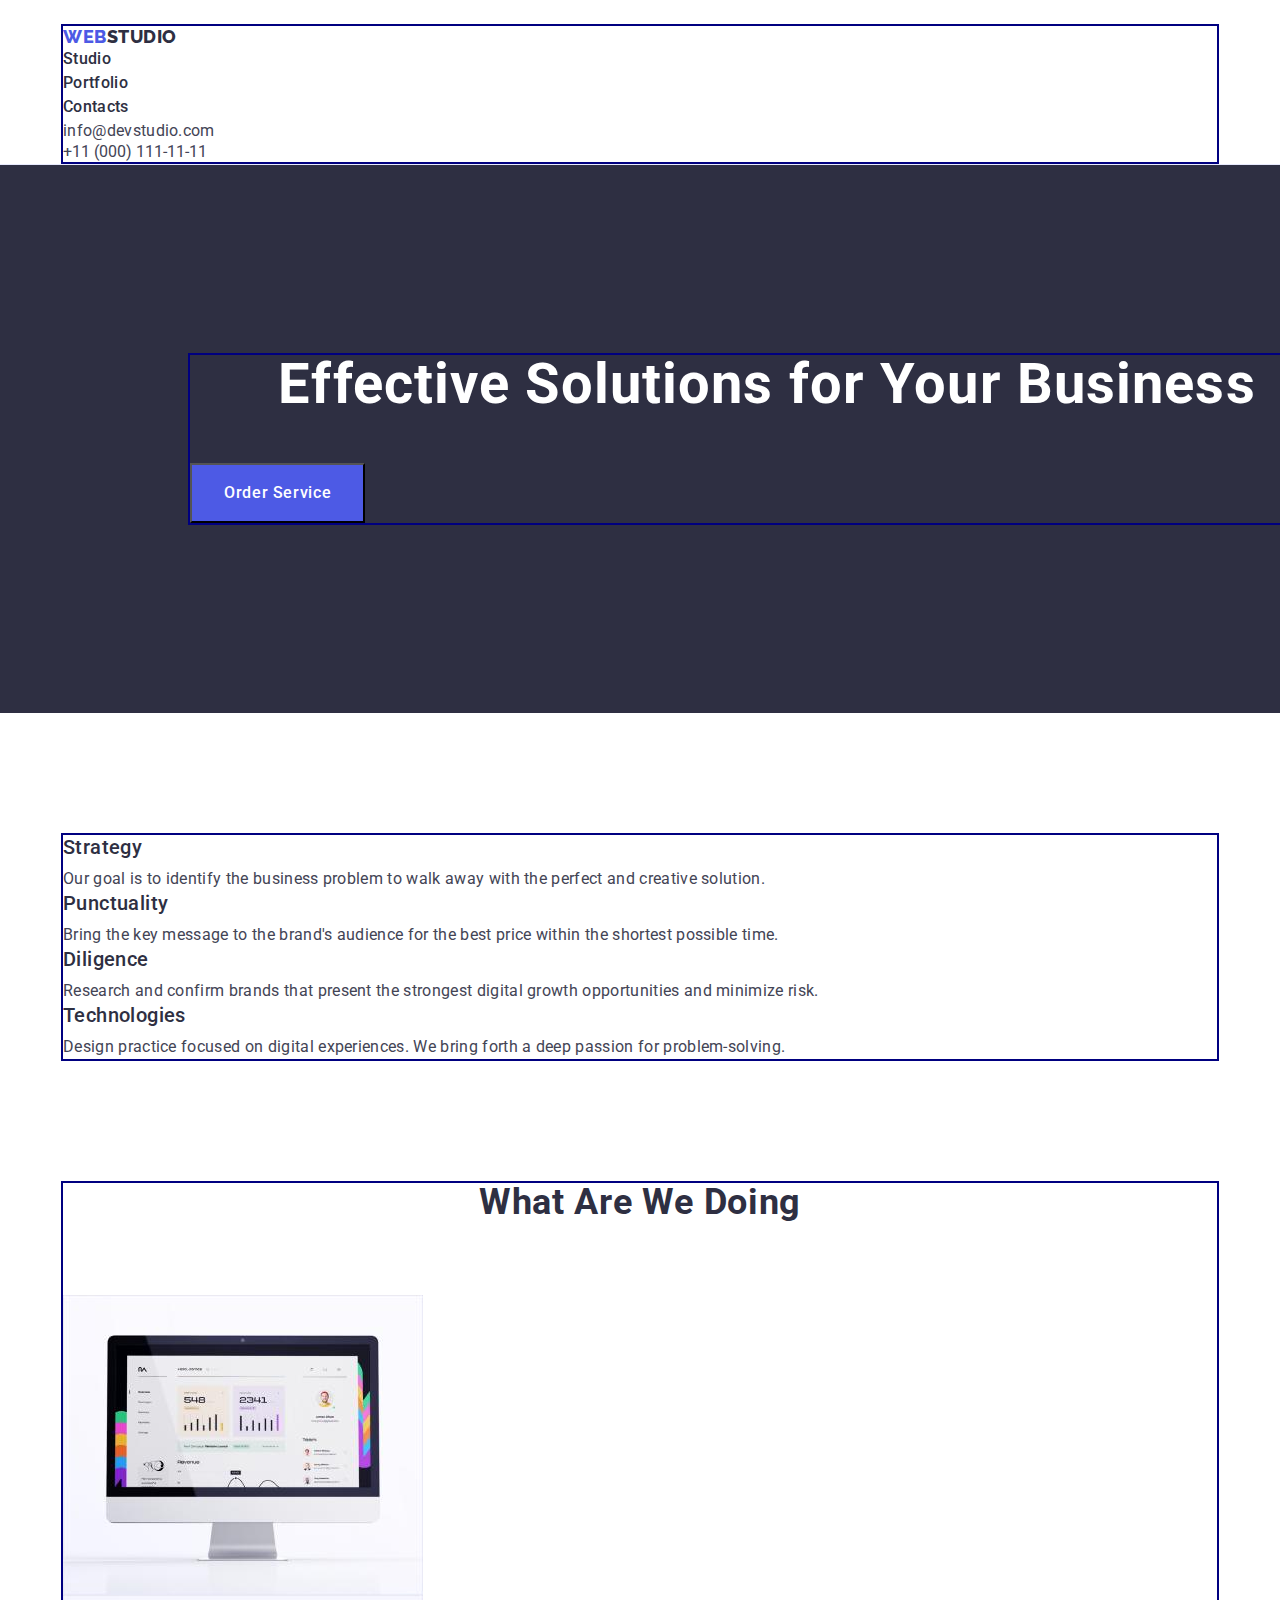
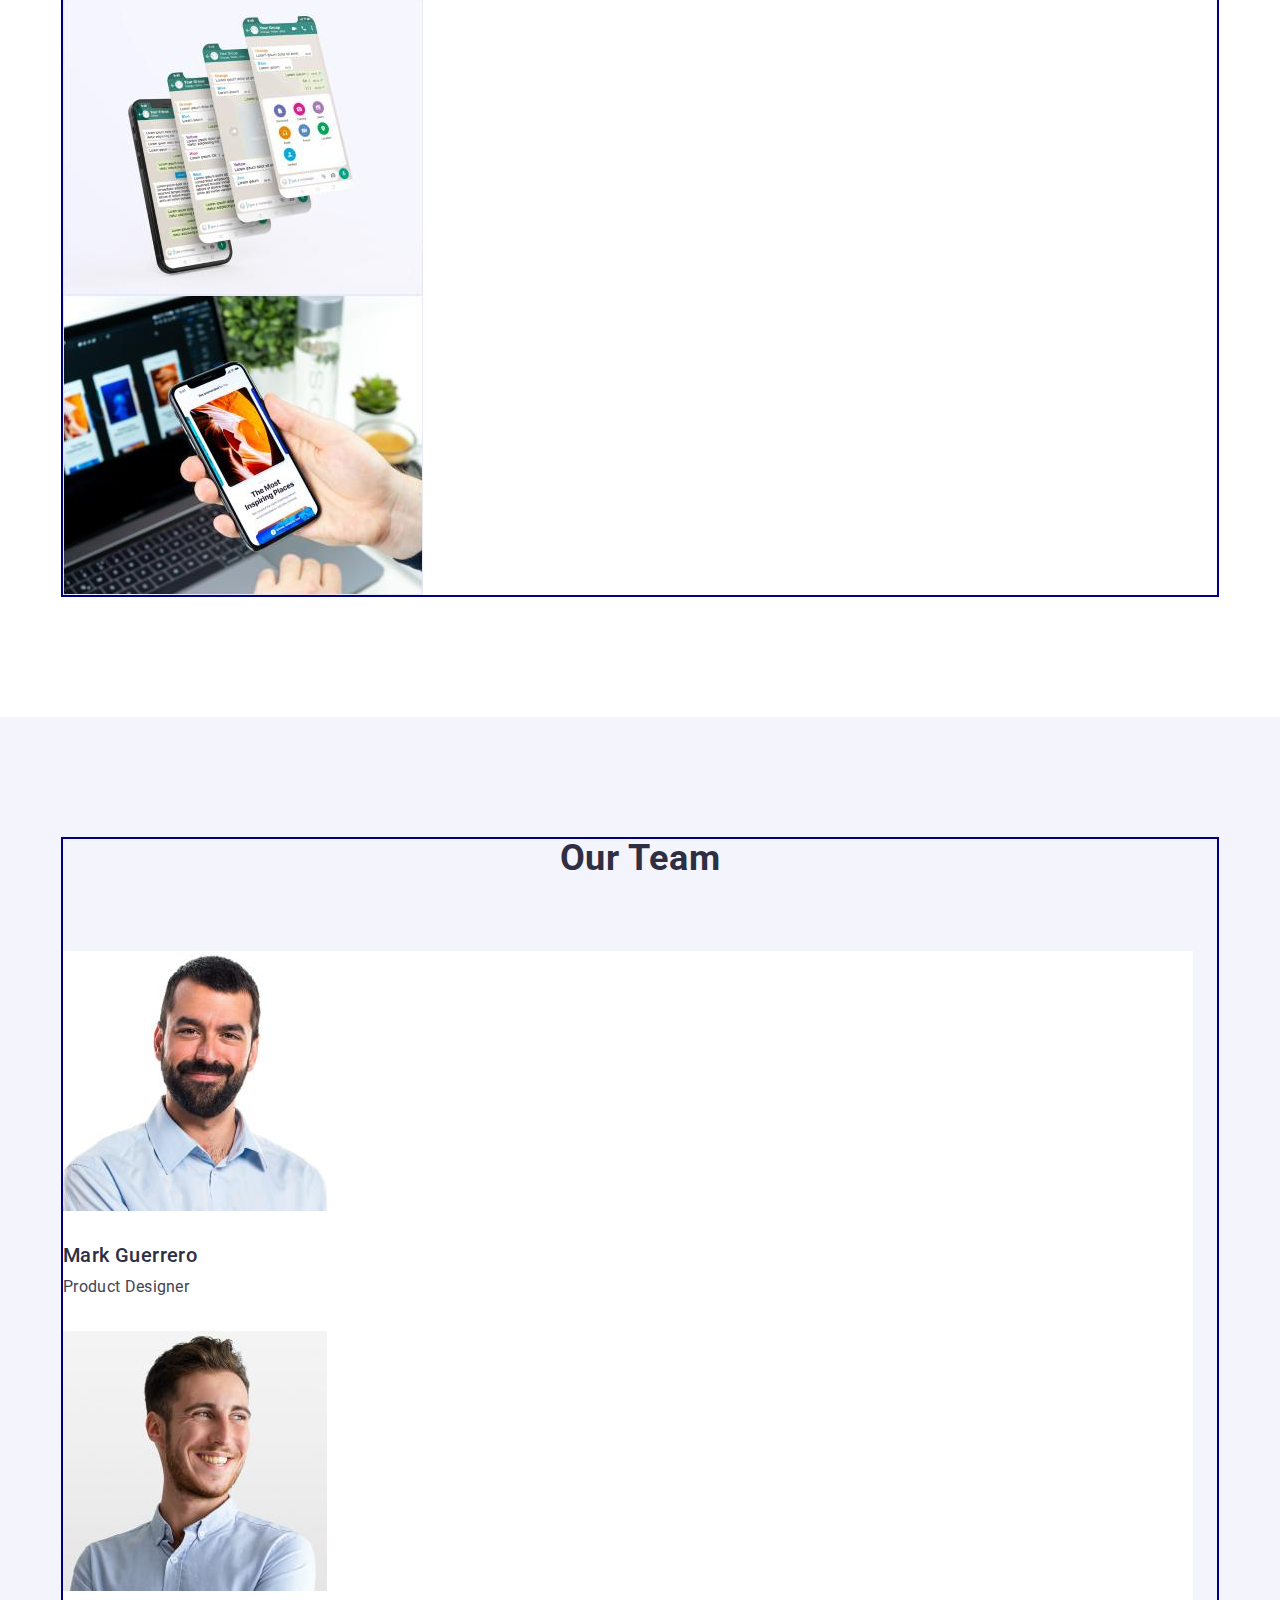
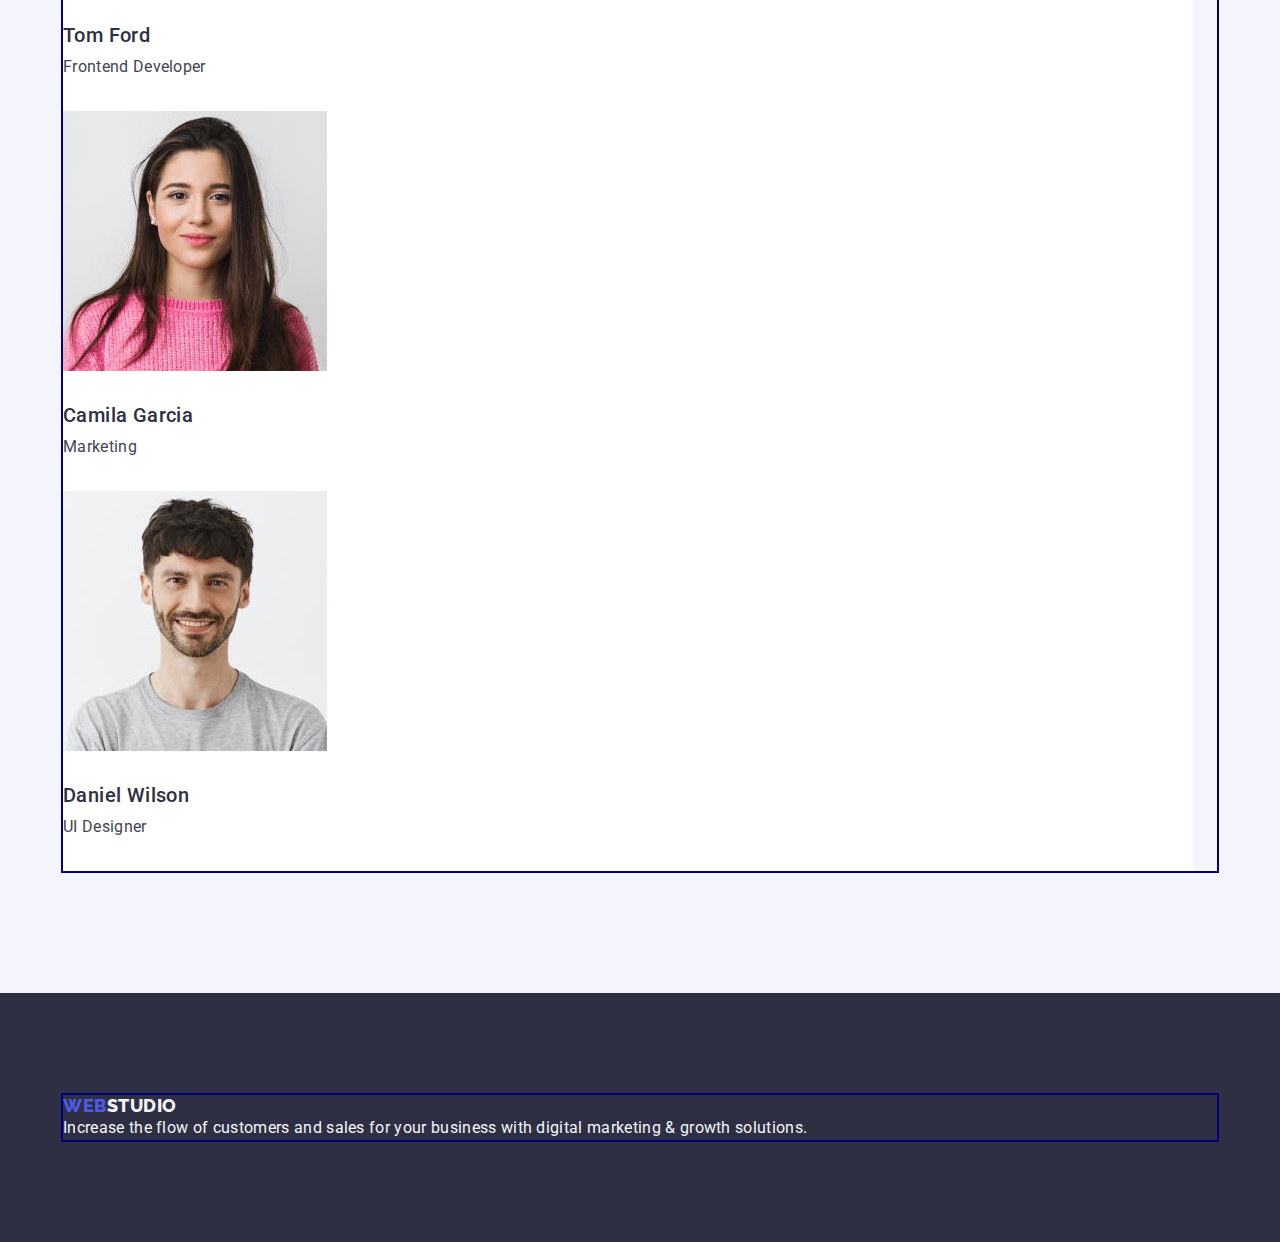
<file: index.html>
<!DOCTYPE html>
<html lang="en">

<head>
  <meta charset="UTF-8" />
  <meta http-equiv="X-UA-Compatible" content="IE=edge" />
  <meta name="viewport" content="width=device-width, initial-scale=1.0" />
  <title>Студія</title>
  <link rel="preconnect" href="https://fonts.googleapis.com">
  <link rel="preconnect" href="https://fonts.gstatic.com" crossorigin>
  <link href="https://fonts.googleapis.com/css2?family=Raleway:wght@800&family=Roboto:wght@400;500;700;900&display=swap"
    rel="stylesheet">
  <link rel="stylesheet" href="https://cdn.jsdelivr.net/npm/modern-normalize@1.1.0/modern-normalize.min.css">
  <link rel="stylesheet" href="./css/styles.css" />
</head>

<body>
  <!--------------------------------------------------- Header  -->

  <header class="header">
    <div class="container">
      <nav class="navigation">
        <!-------------------------------------------------- Logotype -->

        <a class="logo link" href="./index.html">Web<span class="logo-second">Studio</span></a>

        <!-------------------------------------------------- Menu list -->

        <ul class="menu list">
          <li class="menu-items">
            <a href="./index.html" class="menu-items-link link">Studio</a>
          </li>
          <li class="menu-items">
            <a href="./portfolio.html" class="menu-items-link link">Portfolio</a>
          </li>
          <li>
            <a href="" class="menu-items-link link">Contacts</a>
          </li>
        </ul>
      </nav>

      <!------------------------------------------------------------------ Contact information -->

      <address class="address">
        <ul class="list">
          <li class="list-items">
            <a class="list-items-link link" href="mailto:info@devstudio.com">info@devstudio.com</a>
          </li>
          <li>
            <a class="list-items-link link" href="tel:+110001111111">+11 (000) 111-11-11</a>
          </li>
        </ul>
      </address>
    </div>
  </header>


  <!-- Mane content on the first page  -->

  <main>
    <!-- Hero page. First section  -->

    <section class="hero-page section">
      <div class="container">
        <h1 class="main-title">Effective Solutions for Your Business</h1>
        <button class="button" type="button">Order Service</button>
      </div>
    </section>

    <!-- Principles of companu work. Second section -->

    <section class="second-section section">
      <div class="container">
        <h2 class="second-section-title" hidden>Principles on which the work of the company is built</h2>
        <ul class="second-section-list list">
          <li>
            <h3 class="principles">Strategy</h3>
            <p class="principles-text">
              Our goal is to identify the business problem to walk away with the perfect and
              creative solution.
            </p>
          </li>
          <li>
            <h3 class="principles">Punctuality</h3>
            <p class="principles-text">
              Bring the key message to the brand's audience for the best price within the shortest
              possible time.
            </p>
          </li>
          <li>
            <h3 class="principles">Diligence</h3>
            <p class="principles-text">
              Research and confirm brands that present the strongest digital growth opportunities
              and minimize risk.
            </p>
          </li>
          <li>
            <h3 class="principles">Technologies</h3>
            <p class="principles-text">
              Design practice focused on digital experiences. We bring forth a deep passion for
              problem-solving.
            </p>
          </li>
        </ul>
      </div>
    </section>

    <!-- Ecsamples of work. Third section  -->

    <section class="third-section section">
      <div class="container">
        <h2 class="third-section-title">What are we doing</h2>
        <ul class="list">
          <li class="images-third-section">
            <img src="./images/Rectangle_71-2.jpg" alt="Computer with the following statistics" width="360"
              height="300" />
          </li>
          <li class="images-third-section">
            <img src="./images/Rectangle_71-1.jpg" alt="Example of support in the application group" width="360"
              height="300" />
          </li>
          <li class="images-third-section">
            <img src="./images/Rectangle_71.jpg" alt="You can make it by phone and by laptop" width="360"
              height="300" />
          </li>
        </ul>
      </div>
    </section>

    <!-- Represents of the team. Fourth section   -->

    <section class="fourth-section section">
      <div class="container">
        <h2 class="fourth-section-title">Our Team</h2>
        <ul class="fourth-section-list list">
          <li class="fourth-section-items">
            <img src="./images/img-3.jpg" alt="photo-card" width="264" height="260" />
            <h3 class="staff">Mark Guerrero</h3>
            <p class="staff-text">Product Designer</p>
          </li>
          <li class="fourth-section-items">
            <img src="./images/img-2.jpg" alt="photo-card" width="264" height="260" />
            <h3 class="staff">Tom Ford</h3>
            <p class="staff-text">Frontend Developer</p>
          </li>
          <li class="fourth-section-items">
            <img src="./images/img-1.jpg" alt="photo-card" width="264" height="260" />
            <h3 class="staff">Camila Garcia</h3>
            <p class="staff-text">Marketing</p>
          </li>
          <li class="fourth-section-items">
            <img src="./images/img.jpg" alt="photo-card" width="264" height="260" />
            <h3 class="staff">Daniel Wilson</h3>
            <p class="staff-text">UI Designer</p>
          </li>
        </ul>
      </div>
    </section>
  </main>

  <!-- Footer of the page  -->

  <footer class="page-bottom">
    <div class="container bottom">
      <a class="logo link" href="./index.html">Web<span class="bottom-logo">Studio</span></a>
      <p class="bottom-text">
        Increase the flow of customers and sales for your business with digital marketing & growth
        solutions.
      </p>
    </div>
  </footer>
</body>

</html>
</file>
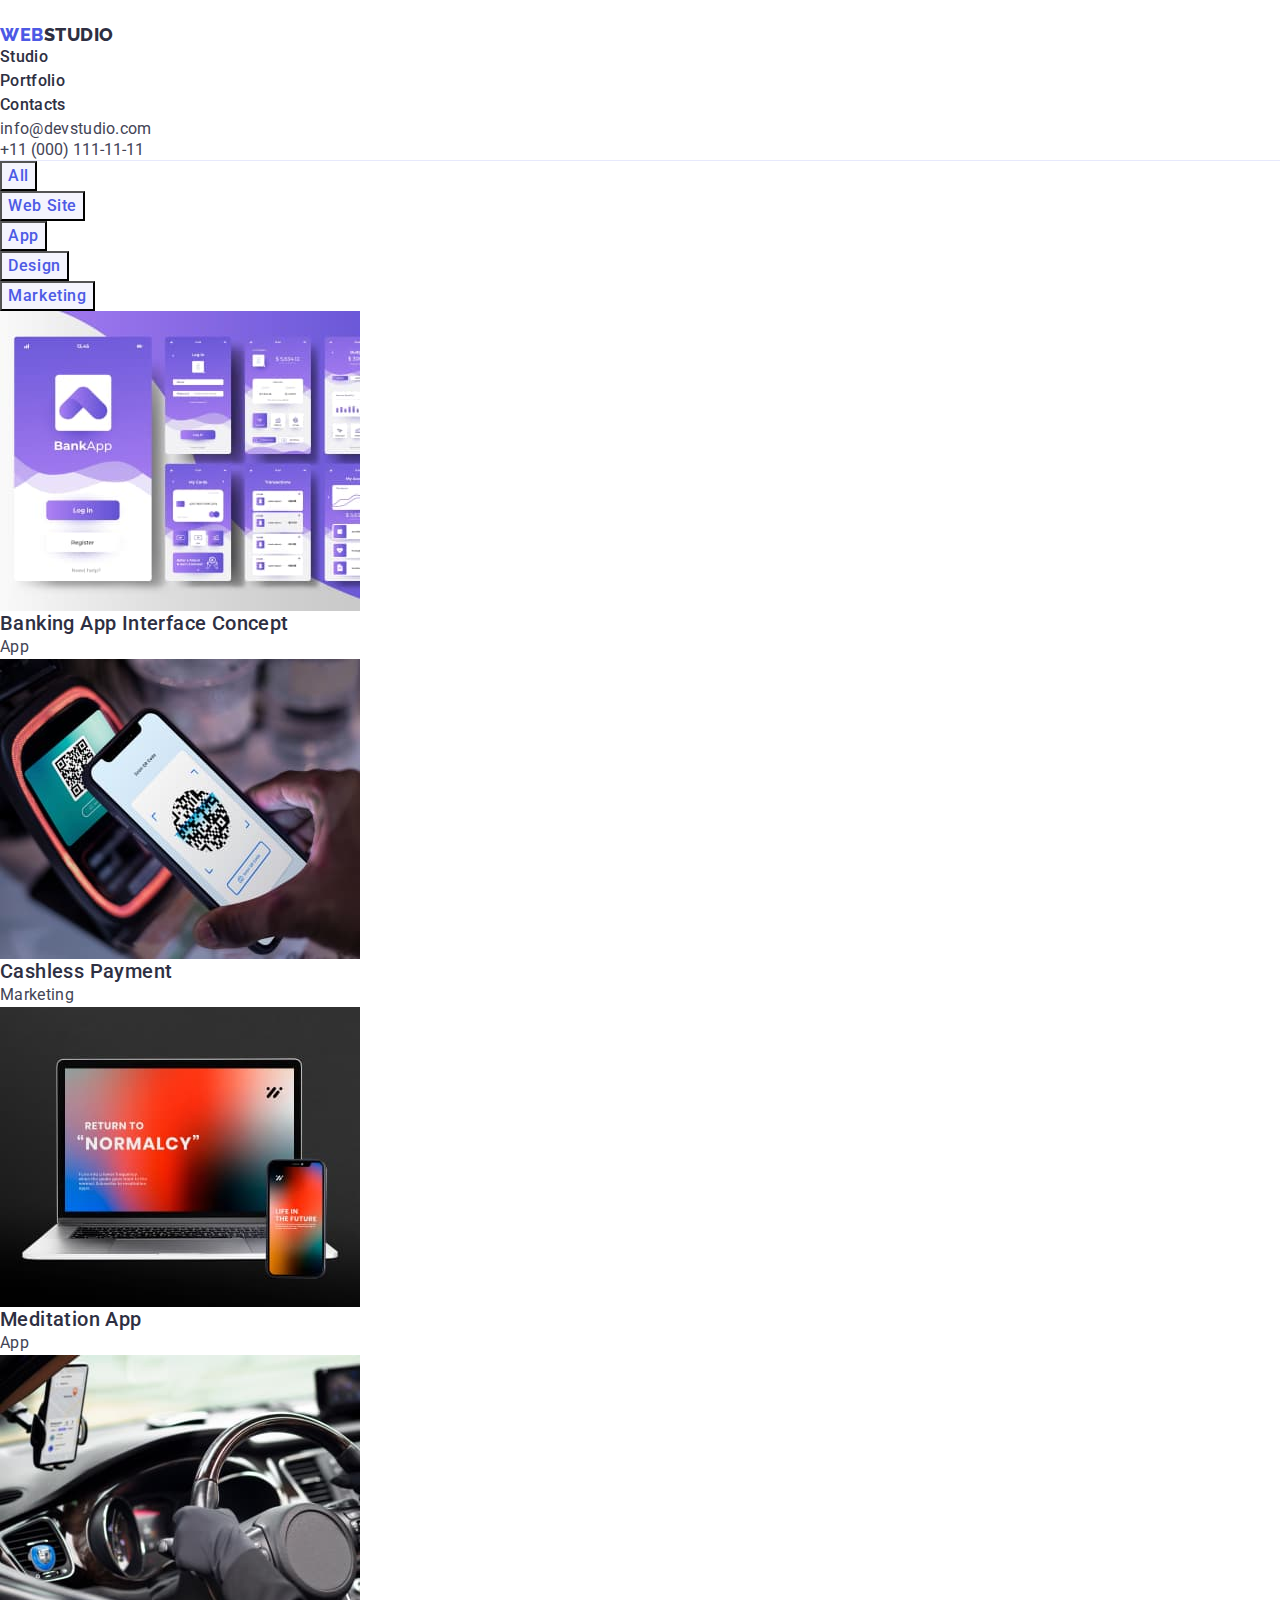
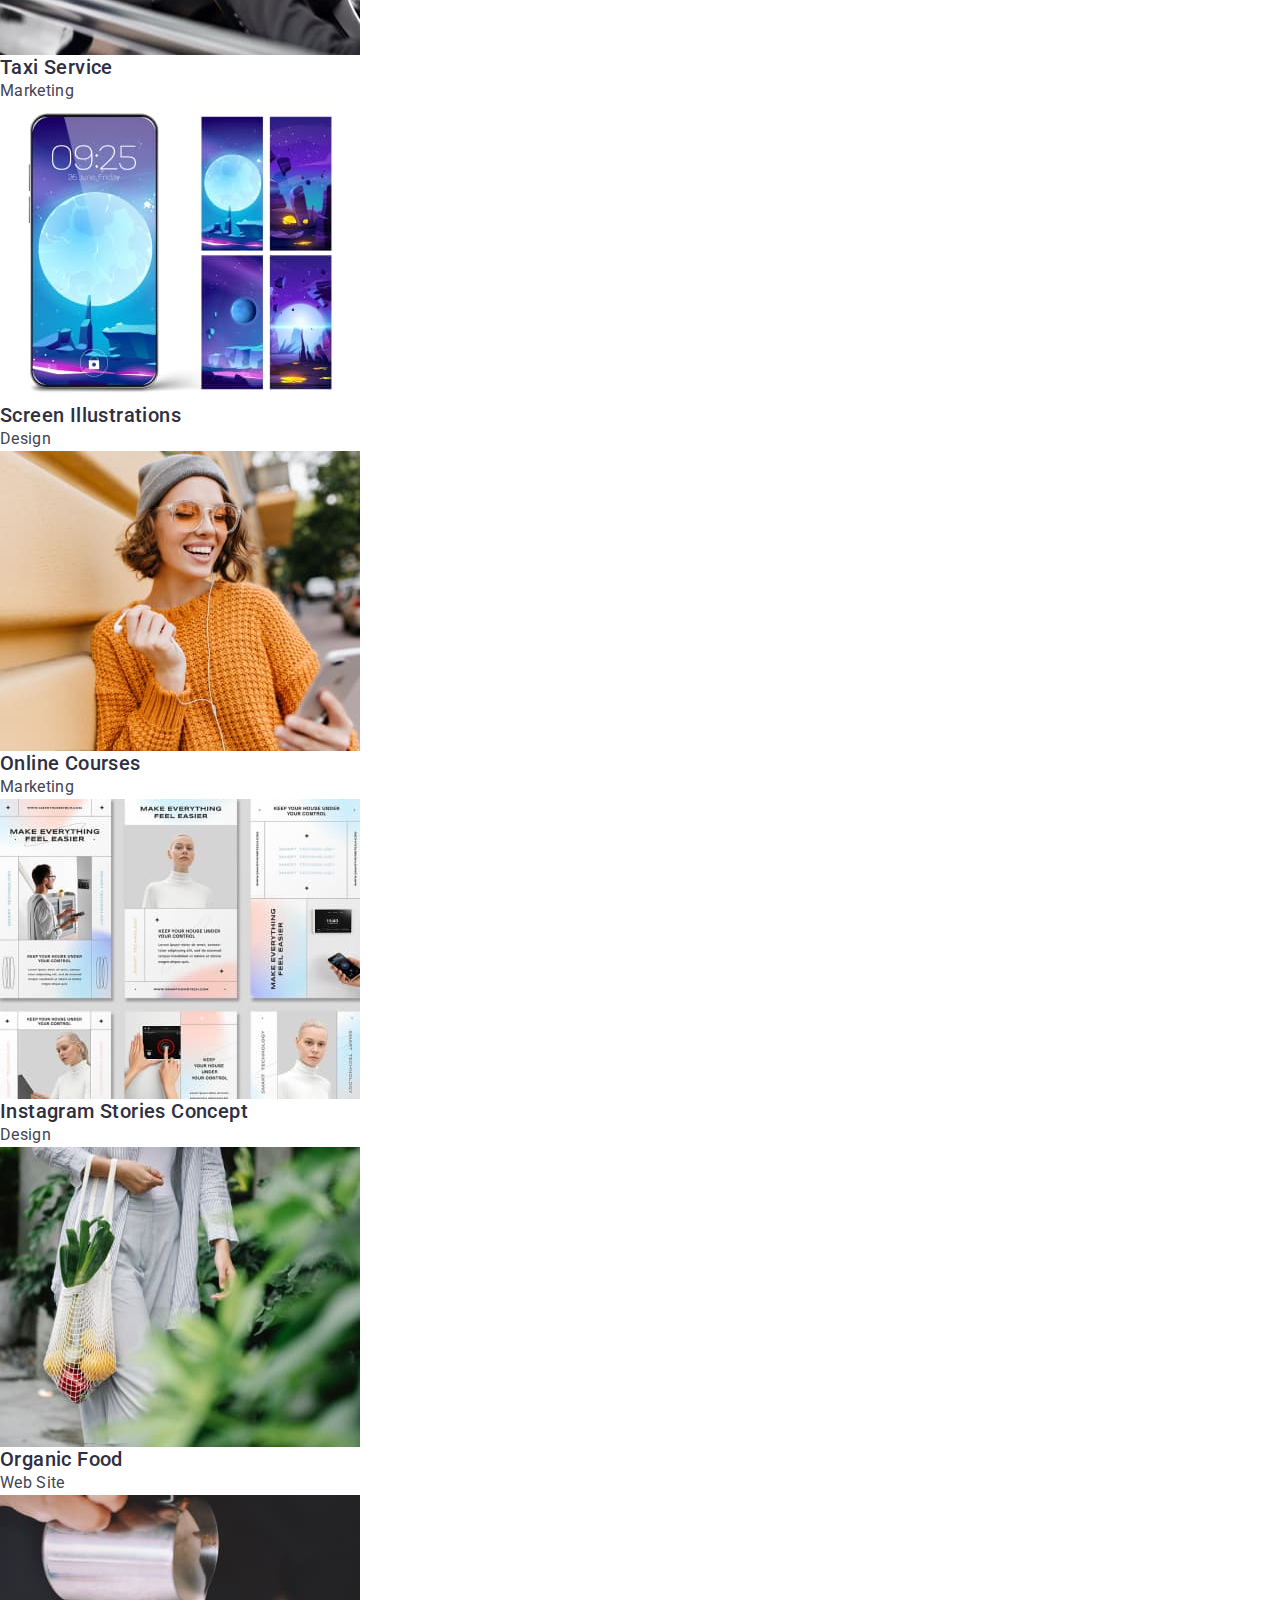
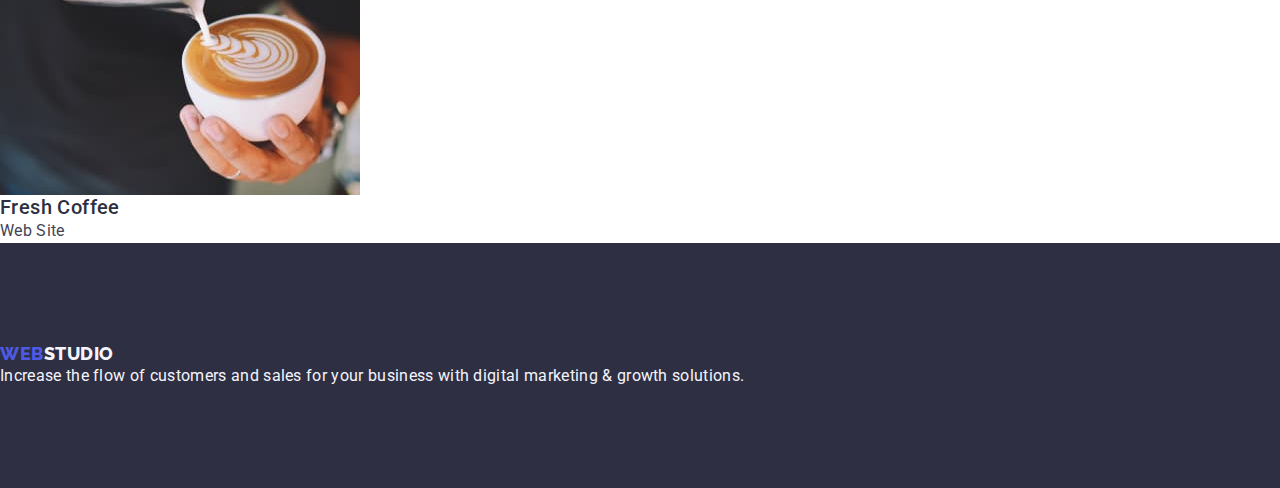
<file: portfolio.html>
<!DOCTYPE html>
<html lang="en">

<head>
  <meta charset="UTF-8" />
  <meta http-equiv="X-UA-Compatible" content="IE=edge" />
  <meta name="viewport" content="width=device-width, initial-scale=1.0" />
  <title>Portfolio</title>
  <link rel="preconnect" href="https://fonts.googleapis.com">
  <link rel="preconnect" href="https://fonts.gstatic.com" crossorigin>
  <link href="https://fonts.googleapis.com/css2?family=Raleway:wght@800&family=Roboto:wght@400;500;700;900&display=swap"
    rel="stylesheet">
  <link rel="stylesheet" href="https://cdn.jsdelivr.net/npm/modern-normalize@1.1.0/modern-normalize.min.css">
  <link rel="stylesheet" href="./css/styles.css" />
</head>

<body>
  <!-- ----------------------------------------------------------------- Header  -->

  <header class="header">
    <div>
      <nav class="navigation">
        <!--------------------------------------------------------------- Logotype -->

        <a class="logo link" href="./index.html">Web<span class="logo-second">Studio</span></a>

        <!-------------------------------------------------------------- Menu list -->

        <ul class="menu list">
          <li class="menu-items">
            <a href="./index.html" class="menu-items-link link">Studio</a>
          </li>
          <li class="menu-items">
            <a href="./portfolio.html" class="menu-items-link link">Portfolio</a>
          </li>
          <li class="menu-items">
            <a href="" class="menu-items-link link">Contacts</a>
          </li>
        </ul>
      </nav>

      <!---------------------------------------------------------- Contact information -->

      <address class="address">
        <ul class="list">
          <li class="list-items">
            <a class="list-items-link link" href="mailto:info@devstudio.com">info@devstudio.com</a>
          </li>
          <li>
            <a class="list-items-link link" href="tel:+110001111111">+11 (000) 111-11-11</a>
          </li>
        </ul>
      </address>
    </div>
  </header>
  <main>
    <!-- Hero PAGE -->

    <section class="first-section-portfolio">
      <div>
        <h1 hidden>Portfolio</h1>

        <!-- Buttons list -->

        <ul class="list">
          <li class="portfolio-menu"><button class="portfolio-menu-button reaction" type="button">All</button></li>
          <li class="portfolio-menu"><button class="portfolio-menu-button reaction" type="button">Web Site</button></li>
          <li class="portfolio-menu"><button class="portfolio-menu-button reaction" type="button">App</button></li>
          <li class="portfolio-menu"><button class="portfolio-menu-button reaction" type="button">Design</button></li>
          <li class="portfolio-menu"><button class="portfolio-menu-button reaction" type="button">Marketing</button>
          </li>
        </ul>

        <!-- Geleru -->

        <ul class="list">

          <li class="menu-pages-list">
            <a class="link" href="./images/an-app.jpg">
              <img src="./images/an-app.jpg" alt="an app" width="360" height="300" />
              <h2 class="menu-pages">Banking App Interface Concept</h2>
              <p class="menu-pages-text">App</p>
            </a>
          </li>

          <li class="menu-pages-list">
            <a class="link" href="./images/link.jpg">
              <img src="./images/link.jpg" alt="link for phone and laptop" width="360" height="300" />
              <h2 class="menu-pages">Cashless Payment</h2>
              <p class="menu-pages-text">Marketing</p>
            </a>
          </li>

          <li class="menu-pages-list">
            <a class="link" href="./images/laptop-phone.jpg">
              <img src="./images/laptop-phone.jpg" alt="laptop screen with an-app for meditation" width="360"
                height="300" />
              <h2 class="menu-pages">Meditation App</h2>
              <p class="menu-pages-text">App</p>
            </a>
          </li>

          <li class="menu-pages-list">
            <a class="link" href="./images/car.jpg">
              <img src="./images/car.jpg" alt="taxi service" width="360" height="300" />
              <h2 class="menu-pages">Taxi Service</h2>
              <p class="menu-pages-text">Marketing</p>
            </a>
          </li>

          <li class="menu-pages-list">
            <a class="link" href="./images/phone-screen.jpg">
              <img src="./images/phone-screen.jpg" alt="screen illustration" width="360" height="300" />
              <h2 class="menu-pages">Screen Illustrations</h2>
              <p class="menu-pages-text">Design</p>
            </a>
          </li>

          <li class="menu-pages-list">
            <a class="link" href="./images/online-metting.jpg">
              <img src="./images/online-metting.jpg" alt="online courses" width="360" height="300" />
              <h2 class="menu-pages">Online Courses</h2>
              <p class="menu-pages-text">Marketing</p>
            </a>
          </li>

          <li class="menu-pages-list">
            <a class="link" href="./images/instagram.jpg">
              <img src="./images/instagram.jpg" alt="instagram stories" width="360" height="300" />
              <h2 class="menu-pages">Instagram Stories Concept</h2>
              <p class="menu-pages-text">Design</p>
            </a>
          </li>

          <li class="menu-pages-list">
            <a class="link" href="./images/fruits-bag.jpg">
              <img src="./images/fruits-bag.jpg" alt="food" width="360" height="300" />
              <h2 class="menu-pages">Organic Food</h2>
              <p class="menu-pages-text">Web Site</p>
            </a>
          </li>

          <li class="menu-pages-list">
            <a class="link" href="./images/coffee.jpg">
              <img src="./images/coffee.jpg" alt="coffee" width="360" height="300" />
              <h2 class="menu-pages">Fresh Coffee</h2>
              <p class="menu-pages-text">Web Site</p>
            </a>
          </li>

        </ul>
      </div>

    </section>
  </main>

  <!-- Footer of the PAGE -->

  <footer class="page-bottom">
    <div>
      <a class="logo link" href="./index.html">Web<span class="bottom-logo">Studio</span></a>
      <p class="bottom-text">
        Increase the flow of customers and sales for your business with digital marketing & growth
        solutions.
      </p>
    </div>

  </footer>
</body>

</html>
</file>
<file: css/styles.css>
:root {
  --mane-bacgraund-color: #ffffff;
  --title-text-color: #2e2f42;
  --hover-focus-color: #404bbf;
  --bottom-text-color: #F4F4FD;
}

body {
  font-family: "Roboto", sans-serif;
  color: #434455;
  background-color: var(--mane-bacgraund-color);
}

h1,
h2,
h3,
h4,
h5,
p {
  margin-top: 0px;
  margin-bottom: 0px;
}

ul {
  margin-top: 0px;
  margin-bottom: 0px;
  padding-left: 0px;
}

img {
  display: block;
}

.container {
  width: 1158px;
  margin: 0 auto;
  border: 2px solid navy
}

.link {
  text-decoration: none;
}

.list {
  list-style: none;
}

.header {
  padding-top: 24px;
  border-bottom: 1px solid#E7E9FC;
}

.navigation {
  display: inline-block;
  margin-right: 332px;
}

.logo {
  color: #4d5ae5;
  font-family: "Raleway", sans-serif;
  font-weight: 800;
  font-size: 18px;
  line-height: 1.17;
  letter-spacing: 0.03em;
  text-transform: uppercase;
  width: 44px;
  margin-right: 74px;
}

.logo-second {
  width: 71px;
  color: var(--title-text-color);
  display: inline-block;
}

.menu-items {
  margin-right: 40px;
}

.menu-items-link {
  font-weight: 500;
  font-size: 16px;
  line-height: 1.5;
  letter-spacing: 0.02em;
  color: var(--title-text-color);
  display: inline-block;
}

.menu-items-link:hover,
.menu-items-link:focus {
  color: var(--hover-focus-color);
}

.list-items {
  font-weight: 400;
  font-size: 16px;
  line-height: 1.5;
  letter-spacing: 0.02em;
  margin-right: 40px;
}

.list-items-link {
  font-style: normal;
  color: #434455;
}

.list-items-link:hover,
.list-items-link:focus {
  color: var(--hover-focus-color);
}

.address {
  margin-right: 156px;
  font-style: normal;
}

.hero-page {
  background-color: var(--title-text-color);
  padding: 188px;
}

.main-title {
  font-weight: 700;
  font-size: 56px;
  line-height: 1.07;
  letter-spacing: 0.02em;
  text-align: center;
  color: var(--mane-bacgraund-color);
  margin-bottom: 48px;
}

.button {
  font-family: "Roboto", sans-serif;
  font-weight: 500;
  font-size: 16px;
  line-height: 1.5;
  letter-spacing: 0.04em;
  color: var(--mane-bacgraund-color);
  background-color: #4D5AE5;
  cursor: pointer;
  padding: 16px 32px;
}

.button:hover,
.button:focus {
  background-color: #404bbf;
}

.second-section,
.fourth-section {
  padding: 120px 0px;
}

.second-section-list>li,
.fourth-section-list {
  margin-right: 24px;

}

.principles {
  font-weight: 500;
  font-size: 20px;
  line-height: 1.2;
  letter-spacing: 0.02em;
  color: var(--title-text-color);
  margin-bottom: 8px;
}

.principles-text {
  font-weight: 400;
  font-size: 16px;
  line-height: 1.5;
  letter-spacing: 0.02em;
  color: #434455;
}

.third-section {
  padding-bottom: 120px;
}

.images-third-section {
  margin-right: 24px;
}

.third-section-title,
.fourth-section-title {
  font-weight: 700;
  font-size: 36px;
  line-height: 1.11;
  letter-spacing: 0.02em;
  text-align: center;
  text-transform: capitalize;
  color: var(--title-text-color);
  margin-bottom: 72px;
}

.fourth-section {
  background-color: var(--bottom-text-color);
}

.fourth-section-items {
  background-color: var(--mane-bacgraund-color);
  padding-bottom: 32px;
}

.fourth-section-items>img {
  margin-bottom: 32px;
}

.staff {
  font-weight: 500;
  font-size: 20px;
  line-height: 1.2;
  letter-spacing: 0.02em;
  color: var(--title-text-color);
  margin-bottom: 8px;
}

.staff-text {
  font-weight: 400;
  font-size: 16px;
  line-height: 1.5;
  letter-spacing: 0.02em;
  color: #434455;
}


.page-bottom {
  background-color: var(--title-text-color);
  padding: 100px 0px;
}

.bottom>a {
  margin-bottom: 16px;
}

.bottom-logo {
  font-weight: 800;
  font-size: 18px;
  line-height: 1.2em;
  color: var(--bottom-text-color);
}


.bottom-text {
  font-weight: 400;
  font-size: 16px;
  line-height: 1.5;
  letter-spacing: 0.02em;
  color: var(--bottom-text-color);
}

.portfolio-menu-button {
  font-family: "Roboto", sans-serif;
  font-weight: 500;
  font-size: 16px;
  line-height: 1.5;
  letter-spacing: 0.04em;
  background-color: var(--bottom-text-color);
  color: #4D5AE5;
  cursor: pointer;
}

.reaction:hover,
.reaction:focus {
  background-color: var(--hover-focus-color);
  color: var(--mane-bacgraund-color);
}

.menu-pages {
  font-weight: 500;
  font-size: 20px;
  line-height: 1.2;
  letter-spacing: 0.02em;
  color: var(--title-text-color);
}

.menu-pages-text {
  font-weight: 400;
  font-size: 16px;
  line-height: 1.5;
  letter-spacing: 0.02em;
  color: #434455;
}
</file>
